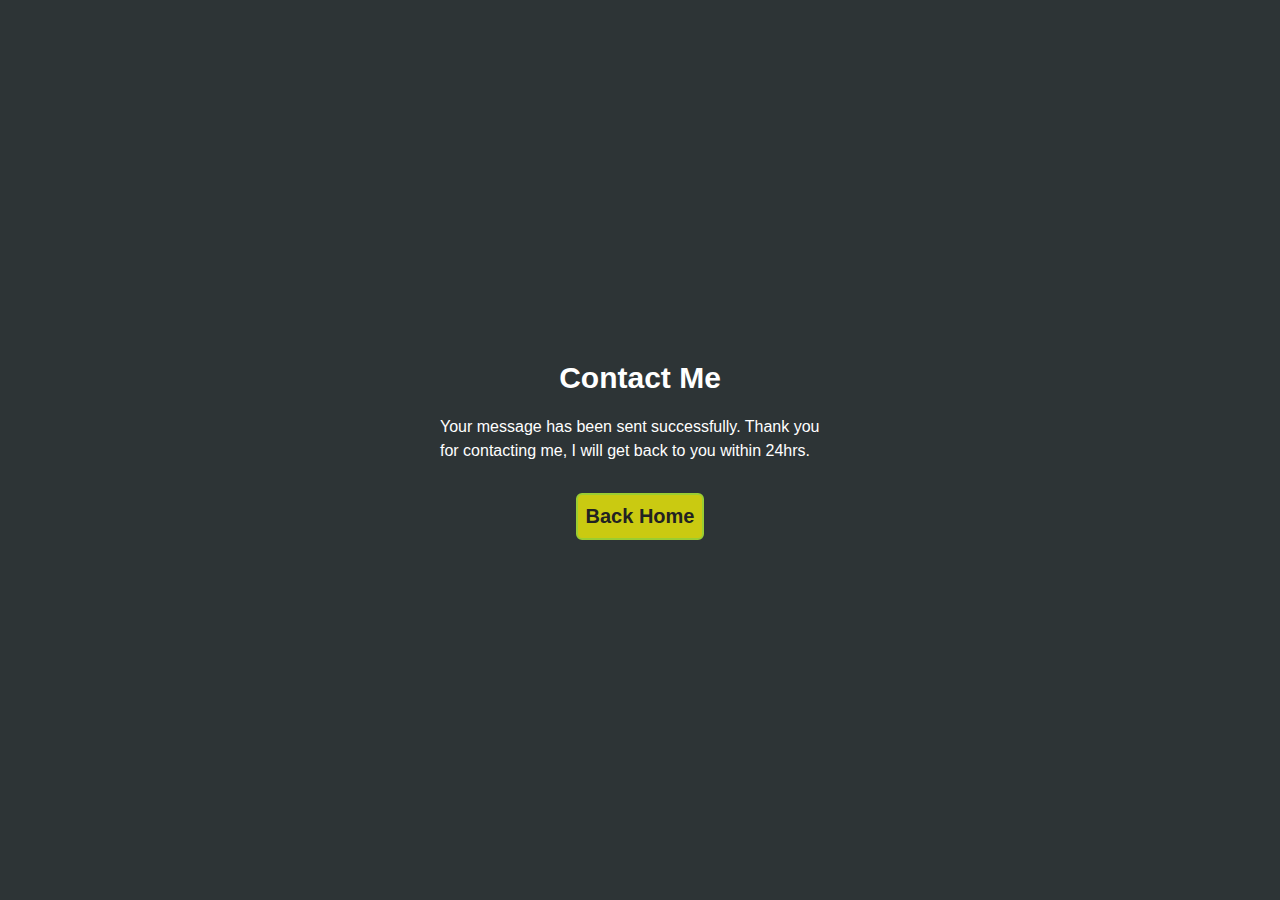
<file: success.html>
<!DOCTYPE html>
<html lang="en">
<head>
    <meta charset="UTF-8">
    <meta http-equiv="X-UA-Compatible" content="IE=edge">
    <meta name="viewport" content="width=device-width, initial-scale=1.0">
    <title>Ahmed Yussuf | Frontend Web Developer</title>
    <link rel="stylesheet" href="CSS/style.css">
</head>
<body>
   <div class="succuss-container">
    <h2>Contact Me</h2>
    <p>Your message has been sent successfully. 
    Thank you for contacting me, I will get back to you within 24hrs. </p>

    <a href="index.html"> Back Home</a>
   </div>
</body>
</html>
</file>
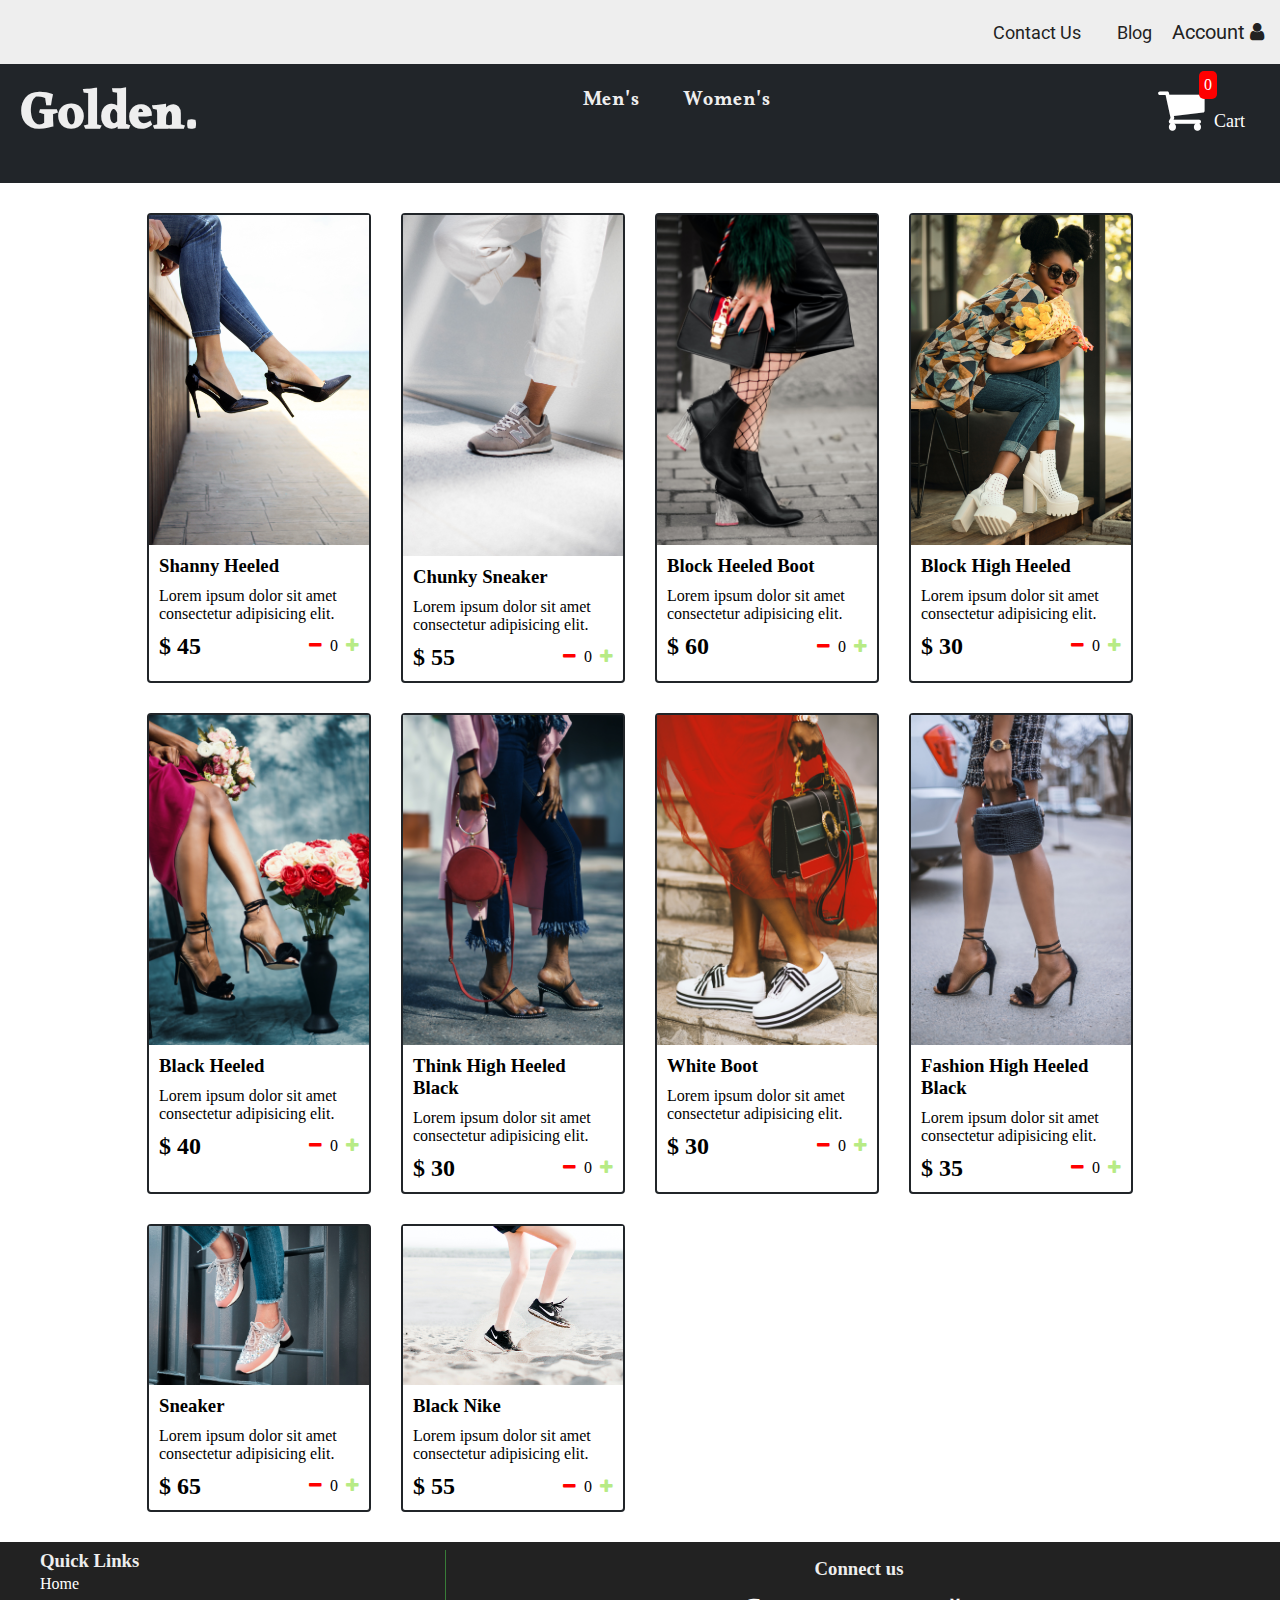
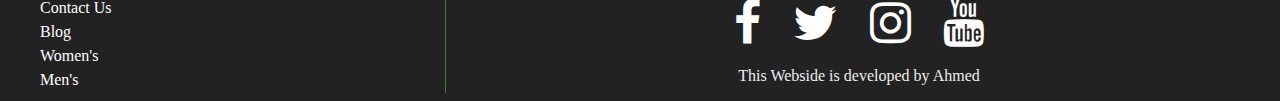
<file: Shoes Project/wfashion.html>
<!DOCTYPE html>
<html lang="en">

<head>
    <meta charset="UTF-8">
    <meta http-equiv="X-UA-Compatible" content="IE=edge">
    <meta name="viewport" content="width=device-width, initial-scale=1.0">
    <title>Golden Store</title>
    <link rel="stylesheet" href="CSS/style.css">
    <link
        href="https://fonts.googleapis.com/css2?family=Alkalami&family=Oswald:wght@600&family=Poppins:wght@200;300;400&family=Roboto:wght@400;500;700&display=swap"
        rel="stylesheet">
    <link rel="stylesheet" href="https://cdnjs.cloudflare.com/ajax/libs/font-awesome/4.7.0/css/font-awesome.min.css">
</head>

<body>
    <header class="head-container">
        <div id="head-links">
            <a href="#">Contact Us</a>
            <a href="#">Blog</a>
            <span>Account <i class="fa fa-user"></i></span>
        </div>
    </header>
    <nav class="nav-bar" >
        <div class="icon-menu">
            <i id="bars1" class="fa fa-bars"></i>
        </div>
        <div id="logo">
            <a href="home.html">
                <h1> Golden.</h1>
            </a>
        </div>
        <div class="nav-links">
            <ul>
                <li><a href="index.html">Men's</a> </li>
                <li><a href="wfashion.html">Women's</a></li>
            </ul>
        </div>
        <div id="shop-cart" class="shop-cart">
            <a href="cart.html"><i class="fa fa-shopping-cart"><span>Cart</span></i></a>
            <div class="cart-amount" id="cart-amount">
                0
            </div>
        </div>

        </div>
    </nav>
    <div class="sub-nav-holder" id="sub-nav-holder">
        <ul>
            <li><a href="home.html">Home</a></li>
            <li><a href="index.html">Men's</a></li>
            <li><a href="wfashion.html">Women's</a></li>
            <li><a href="#">Contact Us</a></li>
            <li><a href="#">Blog</a></li>
        </ul>
    </div>
    <div class="shop" id="shop">
    </div>
    <footer>
        <div id="left">
            <h3>Quick Links</h3>
            <p>
                <ul>
                    <li> <a href="home.html">Home</a></li>
                    <li><a href="#">Contact Us</a></li>
                    <li><a href="#">Blog</a></li>
                    <li><a href="wfashion.html">Women's</a></li>
                    <li><a href="index.html">Men's</a></li>
                </ul>
            </p>
        </div>
        <div id="right">
        <h3>Connect us</h3>
        <div id="social-media">
            <ul>
                <li> <a href="#"> <i class="fa fa-facebook"></i></a> </li>
                <li><a href="#"> <i class="fa fa-twitter"></i></a></li>
                <li><a href="#"> <i class="fa fa-instagram"></i></a></li>
                <li><a href="#"> <i class="fa fa-youtube"></i></a></li>
            </ul>
        </div>
        <p>This Webside is developed by Ahmed</p>
        </div>
    </footer>
    <script src="src/data.js"></script>
    <script src="src/w2.js"></script>
</body>


</html>
</file>
<file: CSS/style.css>
* {
    box-sizing: border-box;
    margin: 0;
    padding: 0;
    position: relative;
}
html{
    scroll-behavior: smooth;
}
body {
    font-family: 'Roboto', sans-serif;
    background-color: white;
    color: #212529;
    width: 100%;
    overflow-x: hidden;
    scroll-behavior: smooth;

}

.dark-mode {
    background-color: #212529;
    color: white;
}


p {
    line-height: 1.5;
}

a {
    text-decoration: none;
    color: #222;
}

nav ul li a.active{
    color: rgb(115, 115, 225);
    transition: 0.5s ease-in-out;
}

main {
    margin: auto;
}

.switch {
    position: relative;
    display: inline-block;
    width: 60px;
    height: 36px;
}

.switch input {
    opacity: 0;
    width: 0;
    height: 0;
}

.switch-container {
    position: absolute;
    cursor: pointer;
    top: 0;
    left: 0;
    right: 0;
    bottom: 0;
    -webkit-transition: .4s;
    transition: .4s;
}

.round {
    position: absolute;
    content: "";
    height: 26px;
    width: 26px;
    left: 4px;
    bottom: 4px;
    background-color: white;
    -webkit-transition: .4s;
    transition: .4s;
}

.switch-container {
    border: 2px solid #ccc;
}

input:focus+.switch-container {
    box-shadow: 0 0 1px #2196F3;
}

/* Rounded sliders */
.switch-container {
    border-radius: 34px;
}

.round {
    border-radius: 50%;
}


/*navigation*/
nav {
    height: 128px;
    background: #202125;
    position: fixed;
    font-family: 'Alkalami', sans-serif;
    font-size: 20px;
    display: flex;
    justify-content: space-between;
    align-items: center;
    padding: 0 16px 0 0;
    box-sizing: border-box;
    z-index: 100;
    width: 100%;
    transition: top 0.3s;
    

}
.log{
    padding-top: 10px;
    box-shadow: 4px 4p #04AA6D;
}
.log img {
max-width: 60px;
border-radius: 50%;
object-fit: contain;
mix-blend-mode: luminosity;


}
.log img:hover{
    mix-blend-mode: luminosity;
   
   
}


nav a {
    padding: 8px 16px;
    color: #eee;
    transition: 0.4s;

}

nav a:hover {
    text-decoration: none;
    color: #4a4a;
}

nav ul {
    display: flex;
    list-style: none;
    align-items: center;
    height: 100%;
    padding-left: 300px;
    margin: 0;

}

nav ul li::before {
    content: ' ';
    position: absolute;
    height: 2px;
    width: 50px;
    border-radius: 25px;
    top: 25px;
    margin-left: 19px;
    transition: trandform .5s ease-in-out;
    transform: scale(0);

}
nav.visit{
    
    background: #202125;
   
   
}

nav ul li:hover::before, nav .nav-list li.active::before {
    transform: scale(1);
    background-color: #eee;
}

#menu-icon {
    height: 100%;
    font-size: 28px;
    padding: 0 4px;
    color: #fff;
    /*display: flex;*/
    display: none;
    align-items: center;
    z-index: 100;
    cursor: pointer;
}

#mode {
    color: #fff;
    cursor: pointer;
    font-size: 30px;
}

/* slide-menu*/
#slide-menu {
    display: none;
    background-color: #2d3436;
    z-index: 100;
    position: fixed;
    transition: 0.4s;
    top: 22%;
    width: 0;
    text-align: center;
    right: 0;


}

#slide-menu ul {
    list-style: none;
    padding: 0 32px;
}

#slide-menu ul li {

    padding: 10px;

}

#slide-menu a {
    font-size: 20px;
    font-family: 'Alkalami', serif;
    color: #fff;
}

/* banner*/

.banner {
  
    background: rgba(0, 0, 0, .2)url(../assests/images/computer1.jpg) no-repeat center center / cover;
    
    background-attachment: fixed;
    background-blend-mode: lighten;
    height: 110vh;

}
.home-container{
    display: flex;
    align-items: center;
    justify-content: center;
    flex-direction: column;
    position: relative;
    top: 150px;
   
}

.home-data {
    display: flex;
    flex-direction: column;
    align-items: center;
    height: max-content;
    text-align: center;
    cursor: pointer;
    position: relative;
    top: 30px;
    gap: 30px;
}

.home-description {
    padding: 8px 0 0 0;
    margin: 0;
    font-size: 64px;
    font-family: 'Alkalami'sans-serif;
    color: #212529;
}


.home-button {
    background-color: #4a4a;
    font-size: 20px;
    padding: 10px;
    color: #fafaff;
    transition: .3s;
    border-radius: 10px;
}

.home-button:hover {
    transform: scale(1.2);
    text-decoration: underline;
    background-color: rgba(164, 106, 226, 0.667);
}
.mouse-scroll{
    position: absolute;
    top: 260px;
    left: 50%;
    transform: translateX(-50%);
    cursor: pointer;
}
.mouse{
    width: 25px;
    height: 40px;
    border: 2px solid #fff;
    border-radius: 60px;
    position: relative;
    overflow: hidden;
}
.mouse::before {
    content: '';
    width: 5px;
    height: 5px;
    position: absolute;
    top: 7px;
    left: 50%;
    transform: translateX(-50%);
    background-color: #fff;
    border-radius: 50%;
    opacity: 1;
    animation: mouse 1.3s infinite;
    -webkit-animation: mouse 2s infinite;
}
@keyframes mouse{
    from{
        opacity: 1;
        top: 7px;
    }
    to{
        opacity: 0;
        top: 36px;
    }
}

.cont-desc {
    width: 100%;
    color: #212529;
    font-family: "Poppins", sans-serif;
    font-weight: 600;

}

.cont-desc h2 {
    font-size: 30px;
}

.auto-type {
    color: #5e5d5e;
    font-size: 30px;
}

/*section*/

.heading {
    margin: 20px;
    text-align: center;
}

.section-heading {
    font-size: 30px;
    font-family: 'Poppins', serif;
    border-left: 3px solid rgb(236, 157, 157);
    border-right: 3px solid rgb(236, 157, 157);
    transition: 0.4s;
    text-align: center;
    margin: auto;
    cursor: pointer;
    width: 220px;
}

.section-heading:hover {
    background-color: #4a4a;
    padding: 4px 30px;

}

.top_Section {
    font-family: 'Poppins', sans-serif;
    display: flex;
    justify-content: space-between;
    flex-wrap: wrap;
}

.about-img {
    border-radius: .5rem;
    transition: 0.4s;
    position: relative;
    top: 30px;
    opacity: .2;
    cursor: pointer;

}
.about-img:hover{
scale: 1.05;
}


.about-img:hover {
    box-shadow: 0 10px 6px -6px #777;
}

.about-data {
    margin-bottom: 2.5rem;
}

.about-data h2 {
    font-size: 20px;
    font-weight: 700;
    font-family: 'Poppins', sans-serif;
}

.about-description {
    padding: 8px 0;
    text-align: left;
    font-size: 16px;
    letter-spacing: 2px;

}

#desc1 {
    margin-bottom: 10px;
}

.even {
    background-color: yellow;
    padding: 5px 10px;
    font-size: 20px;
    font-weight: 700;
    font-family: 'Poppins', sans-serif;
    border-radius: 4px;
    box-shadow: 6px 6px #b7b57c;
    cursor: pointer;
}

.even:hover {
    padding: 5px 16px;
}

.section-subtitle {
    font-size: 20px;
    font-weight: 700;
    font-family: 'Poppins', sans-serif;
}

.skill-container {
    display: grid;
    grid-template-columns: repeat(3, 110px);
    gap: 20px;
    text-align: center;
    margin: 1.5rem 0;
}

.skill-data {
    padding: 5px 10px;
    background-color: #ccc;
}



/*sidebar*/
#sidebar {
    background-color: rgb(58, 44, 44);
    flex: 1;
    padding: 8px 16px;
    color: #fff;
    box-shadow: inset 27px 0 51px -18px rgba(0, 0, 0, 0.75);

}

/*Portfolio*/
.portfolio {
    max-width: 600px;
    margin: auto;
    padding-left: 50px;
    
}
.portfolio_container {
    overflow: initial;
    position: relative;
}


.title_portfolio {
    font-size: 30px;
    font-family: 'Poppins', serif;
    border-left: 3px solid rgb(236, 157, 157);
    border-right: 3px solid rgb(236, 157, 157);
    transition: 0.4s;

    cursor: pointer;
    width: 220px;


}

.title_portfolio:hover {
    background-color: #4a4a;
    padding: 4px 30px;

}

.subtitle-section {
    font-size: 20px;
    margin: 2rem 0;
    color: #5e5d5e;

}

.portfolio-data .title {
    font-size: 18px;
    font-family: 'Poppins', serif;
    font-weight: 700;
    padding: .5rem 0;
}

.portfolio-data .description {
    font-size: 16px;
    margin-bottom: 20px;
}

.portfolio-data .flex-button {
    background-color: #784def;
    padding: 8px 18px;
    border-radius: 10px;
    color: #fff;
    margin: .5rem 0;
    cursor: pointer;
}

.btn:hover .button-icon {
    transform: translateX(.5rem);
    color: #222;
}

.numbertext {
    color: #b7b57c;
    font-size: 18px;
    padding: 8px 12px;
    position: absolute;
    top: -.5rem;
    left: -0.5rem;
    font-size: 20px;
    font-weight: 700;
}

.portfolio_container .slide {

    cursor: pointer;
    position: absolute;
    top: 50%;
    width: 45px;
    font-weight: bold;
    transition: 0.6s ease;
    border-radius: 0 3px 3px 0;
    user-select: none;
    transform: translateY(-50%);
    text-align: center;


}

.portfolio_container .slide:hover {
    background-color: #04AA6D;
}

.slide .slide-icon {
    font-size: 40px;
    line-height: 40px;
    color: #abbaab;
}

.portfolio_container .right {
    right: -4.5rem;
}

.portfolio_container .left {
    left: -4.5rem;
}

.dot {
    display: flex;
    margin: -1.5rem 0 1.5rem 13rem;

}

.dot span {
    cursor: pointer;
    height: 15px;
    width: 15px;
    margin: 0 2px;
    background-color: rgb(204, 209, 246);
    border-radius: 50%;
    transition: background-color 0.6s ease;

}



/*Contact Form*/
.contact-container {
    position: relative;
    top: 100px;
    padding-bottom: 20px;
}

.contact-container .contact-holder h2 {
    font-size: 40px;
    font-weight: 700;
    font-family: 'Alkalami', sans-serif;
    text-align: center;
    margin: 0;
    height: 55px;
}

.contact-text {
    display: flex;
    justify-content: center;
    align-items: center;
    margin-bottom: 20px;
}

.contact-text .cont-desc {
    width: 50px;
    height: 2px;
    background-color: #2196F3;

}

.contact-text .cont-desc2 {
    width: 20px;
    height: 20px;
    background-color: transparent;
    border: 1px solid #2d3436;
    border-radius: 50%;
    margin: 0 10px;
}

.contact-form {
    max-width: 600px;
    margin: auto;
    width: 100%;
    display: grid;
    row-gap: 1rem;
    border: 1px solid #777;
    padding: 16px;
    background: #f1c69a;
}
.contactMode{
    background-color: #212529;
    border: none;
}

.contact-form input,
.contact-form textarea {
    border: none;
    outline: none;
    font-size: 0.9rem;
    padding: 15px;
    color: #212529;
    border-radius: 0.4rem;
}

.contact-form .submit-btn {
    font-size: 18px;
    font-weight: 500;
    font-family: 'Poppins', sans-serif;
    text-transform: uppercase;
    padding: 13px 25px;
    border: none;
    background: #2196F3;
    border-radius: 5px;
    cursor: pointer;
    border: none;
    outline: none;
}
.contact-wrap{
    display: flex;
    align-items: center;
}
.contact-form span{
    margin-left: 20px;
    color: #0D6EFD;
    display: block;
}
.succuss-container{
    min-height: 100vh;
    display: flex;
    flex-direction: column;
    justify-content: center;
    align-items: center;
    background: #2d3436;
    color: #fff;
}
.succuss-container h2{
    font-size: 30px;
    font-family: Verdana, Geneva, Tahoma, sans-serif;
    font-weight: 700;
    margin-bottom: 20px;
}
.succuss-container p{
    width: 400px;
    margin-bottom: 30px;
}
.succuss-container a{
    font-size: 20px;
    font-weight: 700;
    text-align: center;
    padding: 10px 8px;
    border-radius: 6px;
    background-color: rgb(202, 202, 17);
    border: 2px solid yellowgreen;
}
.succuss-container a:hover{
    transform: translateY(-4px);
    }
/*footer*/
.last{
    margin-top: 200px;
    background: #2f3942;
    padding-bottom: 30px;
    color: #fff;
}
.copy-write{
    display: flex;
    flex-direction: row-reverse;
    justify-content: space-around;
   
}
.socail-header h2{
    font-size: 30px;
    font-weight: 700;
    font-family: 'Alkalami', sans-serif;
}

.last-icon a{
    text-decoration: none;
    color: #fff;
}
.last-icon a .fa{
    position: relative;
    top: 5px;
    font-size: 40px;
    padding: 0 10px;
    cursor: pointer;
}
.last-icon .fa:hover{
    color: #b7b57c;
}
.last-icon a .uil{
    font-size: 40px;
    padding: 0px;
    cursor: pointer;
}
.last-icon .uil:hover{
    color: #b7b57c;
}
.log-last{
    padding-top: 1px;
}
.desc-last{
    max-width: 500px;
}
.copy{
    text-align: center;
    cursor: pointer;
}
.copy-last{
    text-decoration: underline;
}
#slide-menu a:hover{
    color: #2196F3;
}

/*media quaries*/
@media(max-width:1000px) {
    nav ul {
        display: none;
    }

    #menu-icon {
        display: flex;
    }

    #search-box {
        display: none;
    }

    #slide-menu {
        display: block;
    }

    #sidebar {
        display: none;
    }

    .skill-container {
        display: grid;
        grid-template-columns: repeat(2, 100px);
    }
}

@media(max-width:718px) {
    main {
        width: 95%;
    }
    #slide-menu {
        top: 20%;
    }
    section {
        flex-direction: column;
    }

    .heading {
        margin: 20px 0;
        text-align: center;
    }

    .about-container img {
        width: 100%;
    }

    .about-data h2 {
        text-align: center;
    }

    .about-btn {
        display: flex;
        align-items: center;

    }

    .even {
        margin: auto;
    }

    .skill-top {
        margin: 50px 0;
    }

    .section-subtitle {
        margin-top: 10px;
        text-align: center;
    }

    .skill-container {
        grid-template-columns: repeat(3, 100px);
        text-align: center;
        justify-content: center;
    }

    .skill-name {
        margin: auto;
    }
    .portfolio {
        max-width: 600px;
        margin: auto;
        padding-left: 50px;
    }
    .numbertext{
        top: -37px;
        left: -20px;
        font-size: 20px;
        font-weight: 700;
    }
    .portfolio-data{
        width: 300px;
    }
    .portfolio_container img {
        width: 500px;
        height: 279px;
        border-radius: 0.5rem;
    }
    .portfolio_container .right {
        right: -0.5rem;
        top: 290px;
    }
    .portfolio_container .left {
        left: -3.5rem;
        top: 290px;
    }


}

@media screen and (max-width: 600px) {
    main {
        width: 95%;
    }
    #log h1 {
        font-size: 30px;
        color: #eeee;
    }

    #banner h3 {
        font-size: 20px;
    }
   

    .section-subtitle {
        padding-top: 40px;
    }
    .about-heading{
    padding-left: 120px;
    }
    .about-btn{
        margin-left: -40px;
    }
    .dot {
       
        margin: 0.5rem 0 1.5rem 10rem;
    
    }
    .section-heading {
        margin: 0;
        text-align: center;
    }
    .portfolio-heading{
        padding-bottom: 10px;
    }
    .portfolio {
       padding-left: 40px;
    }
    .portfolio_container img {
        max-width: 390px;
        height: 279px;
        border-radius: 0.5rem;
    }

    .portfolio-data {
        width: 260px;
        text-align: left;
    }

    .title_portfolio {
        margin: auto;
    }

    .subtitle-section {
        padding: 0;
        margin: 16px 0;
        text-align: center;

    }


    .portfolio_container .right {
        right: -.5rem;
    }

    .portfolio_container .left {
        left: -2.8rem;
    }

    .numbertext {
        top: -2rem;
        left: -2.0rem;
    }
    .skill-container {
        grid-template-columns: repeat(3, 100px);
        text-align: center;
        
    }
    .copy-write{
        flex-direction: column;
        padding-left: 10px;
       
    }
    .socail-icon{
        margin-bottom: 30px;
    }
    .contact-wrap{
        flex-direction: column;
    }
    .submit-btn{
        margin: 20px 0;
    }
    #slide-menu {
        top: 28%;
    }

}
@media screen and (max-width: 450px) {
    .portfolio {
        padding-left: 45px;
     }
    .portfolio_container img {
        max-width: 290px;
        height: 279px;
        border-radius: 0.5rem;
    }
    .portfolio_container .right {
        right: -0.5rem;
    }

    .portfolio_container .left {
        left: -3.0rem;
    }
    #slide-menu {
        top: 22%;
    }
    .about-heading{
        padding-left: 0;
        }
        .section-heading {
            margin: 0;
            text-align: center;
        }
        .portfolio-heading{
            padding-bottom: 10px;
            margin-left: 80px;
        }

        .subtitle-section{
            text-align: left;
            padding-left: 20px;
        }
        .about-data h2{
            text-align: left;
        }
        .about-btn{
            display: block;
        }
        .copy-write{
            flex-direction: column;
            padding-left: 10px;
           
        }
}
@media screen and (max-width: 400px) {
    #slide-menu {
        top: 18.5%;
    }
    .about-container{
        width: 100%;
    }
    .about-container p{
        width: 100%;
        letter-spacing: 3px;
        padding: 0 0 8px 0;
    }
    .about-heading{
        padding-left: 0;
        }
        .section-heading {
            font-size: 30px;
            margin: 0;
            text-align: center;
            width: 230px;
        }
        .portfolio {
            padding-left: 0;
         }
        .portfolio-heading{
            padding-bottom: 10px;
            margin: 0;
        }
        .about-data h2{
            text-align: left;
        }
        .about-btn{
            display: block;
            margin-left: 0;
        }
        .portfolio {
           padding-left: 20px;
        }
        .portfolio_container img {
            max-width: 290px;
            height: 279px;
            border-radius: 0.5rem;
        }
    
        .portfolio-data {
            width: 260px;
            text-align: left;
        }
    
        .title_portfolio {
            margin: auto;
        }
    
        .subtitle-section {
            padding: 0;
            margin: 16px 0;
            text-align: center;
    
        }
    
    
        .portfolio_container .right {
            right: .5rem;
        }
    
        .portfolio_container .left {
            left: -2.5rem;
        }
    
        .numbertext {
            top: -2rem;
            left: -2.0rem;
        }
        .skill-container {
            grid-template-columns: repeat(2, 110px);
            text-align: center;
            
        }
        .dot {
           
            margin: 1rem 0 1.5rem 8rem;
        
        }
        .contact-form input{
            width: 100%;
        }
        .contact-wrap{
            flex-direction: column;
        }
        .contact-wrap span{
            text-align: center;
            margin: 20px 0;
        }
        .banner {
            background: rgba(0, 0, 0, .2)url(../assests/images/computer1.jpg) no-repeat;
            background-size: 1000px;
            background-attachment: fixed;
            background-position: top bottom;
            background-blend-mode: luminosity;
            height: 80vh;
            color: #fff;
        
        }
        .home-container{
            padding-left: 20px;
        }
        .home-data h1, .home-data h2{
            color: #fff;
            font-size: 30px;
        }
        .auto-type{
            font-size: 24px;
            font-weight: 600;
        }
        .mouse-scroll{
            top: 230px;
        }
        .succuss-container p{
            width: 350px;
            font-size: 16px;
            letter-spacing: 3px;
            text-align: center;
        }
        .copy-write{
            flex-direction: column;
            padding-left: 10px;
           
        }
        
    
}

@media(min-width:720px) {
    main {
        width: 80%;
    }

    .about-container {
        flex-direction: column;
    }
    .about-data h2{
        text-align: center;
    }
    .skill-top{
        margin: auto;
    }
    .skill-top h2{
        margin-top: 50px;
        text-align: center;
    }
    .skill-container{
        grid-template-columns: repeat(3, 110px);
    }
    .about-container img {
        width: 100%;

    }

    .banner {
        width: 100%;
        margin: 0;
    }

    .portfolio_container {
        width: 500px;
        height: auto;

    }

    .portfolio_container .portfolio-content {
        width: 100%;
        height: 100%;
        padding: 1.5rem;
        position: relative;
    }

    .portfolio_container img {
        width: 100%;
        height: 333.333px;
        border-radius: 0.5rem;
        justify-self: center;
    }


}
@media(min-width:992px) {
    .about-container{
        width: 33%;
    }
    .about-data h2{
        text-align: left;
    }
    .about-data h2{
        text-align: left;
    }
    .skill-top{
        margin: 0 0 0 10px;
    }
    .skill-top h2{
        margin-top: 0;
        text-align: center;
    }
    .skill-container{
        grid-template-columns: repeat(3, 110px);
        gap: 20px;
    }
    .top_Section{
        margin: 0;
    }
}
</file>
<file: Shoes Project/CSS/style.css>
*{
    box-sizing: border-box;
    margin: 0;
    padding: 0;
}
body{
    background-color: #fff;
}
#page{
    background: url(../Asset/images/bck.jpg) no-repeat;
    background-size: cover;
}
.head-container{
    background-color: #eee;
    font-size: 18px;
    display: flex;
    justify-content: end;
    padding: 20px 16px;
    margin: 0;
    font-family: 'Roboto', serif;
}

#head-links a{
    padding: 0 16px;
    text-decoration: none;
    color: #222;
}
#head-links span{
    color: #222;
    font-size: 20px;
}
#head-links .fa-user{
    color: #222;
    font-size: 20px;
}
#head-links a:hover, #head-links span:hover{
    text-decoration: underline;
    cursor: pointer;
}
/*Sub nav style*/
.sub-nav-holder{
    
    background-color: #212529;
    align-items: center;
    display: none;
}
.sub-nav-holder ul{
    list-style: none;
    padding: 14px 10px;

}
.sub-nav-holder li{
    display: none;
    justify-content: center;
    gap: 10px;
    margin-top: 10px;
    border: 1px solid #35af35;
    background-color: #eee;
    box-shadow: 3px 4px #583f3f;
    position: relative;
    
}
.sub-nav-holder li a{
    text-decoration: none;
    padding: 10px 0;
    color: black;
    font-size: 20px;
    font-weight: 600;
    font-family: 'Alkalami', sans-serif;
}
.sub-nav-holder li a:hover{
    text-decoration: underline;
    color: #fff;
}
.sub-nav-holder li:hover{
    background-color: #35af35;
}
/* design nagication*/
.nav-bar{
    background-color: #212529;
    display: flex;
    justify-content: space-between;
    padding: 10px 20px;
    height: auto;
    position: relative;
    width: 100%;
}
#logo a{
    font-size: 26px;
    font-family: 'Alkalami',sans-serif;
    color: #eee;
    font-weight: 700;
    transform: rotateZ('-4');
    box-shadow:  #583f3f;
    text-align: center;
    text-decoration: none;
}
#logo a:hover{
    color: rgb(204, 104, 104);
    cursor: pointer;
}
a{
    text-align: none;
    color: #fff;
}
.nav-links ul{
   padding: 10px 2px;
   list-style: none;
}
.nav-links ul li{
    display: inline;
    padding-top: 10px;
}
.nav-links ul li a{
    text-decoration: none;
    padding: 10px 20px;
    font-size: 18px;
    font-family: 'Alkalami',serif;
    font-size: 20px;
    color: #eee;
}
.nav-links ul li a:hover{
    background-color: #803c3c;
}
.input-container{
    position: absolute;
    top: 20px;
    left: 800px;
    background-color: #fff;
    color: #212521;
   padding: 10px 4px;
    width: 280px;
    height: 50px;
    z-index: 10;
    border-radius: 6px;
    box-shadow: 4px 4px 30px rgba(0, 0, 0, .5);
    overflow-y: scroll;
}
.input-container::-webkit-scrollbar{
    display: none;
}
.input-container form{
    width: 100%;
    border: 1px solid #8467e6;
    border-radius: 4px;
    display: flex;
    align-items: center;
    padding: 5px;
}
.input-container form input{
    border: none;
    outline: none;
    box-shadow: none;
    width: 100%;
    font-size: 16px;
    font-weight: 600;
    padding: 1px 8px;

}
.product-list{
    padding: 10px 0;
}
.product-search{
    display: flex;
    align-items: center;
    cursor: pointer;
    padding-bottom: 10px;
}
.product-search img{
    width: 70px;
    height: 70px;
    object-fit: cover;
    border-radius: 5px;
}
.produect-detail {
    padding-left: 10px;
    z-index: 50;
    cursor: pointer;
}
.product-search .produect-detail h2{
    font-size: 18px;
    color: #1d1d1d;
    text-transform: capitalize;
}
.product-search .produect-detail h3{
    font-size: 16px;
}

.icon-menu{
    color: #fff;
    position: relative;
    top: 10px;
    font-size: 30px;
    padding: 5px;
    display: none;  
    text-align: center;
}
.shop-cart{
    position: relative;
   cursor: pointer;
   top: 5px;
   text-align: center;
   color: white;
}


.shop-cart .fa{
    font-size: 50px;
    padding: 5px;
    cursor: pointer;
    
}
.shop-cart span{
    font-size: 18px;
    padding: 5px 10px;
}
.cart-amount{
    position: absolute;
    top: -8px;
    right: 43px;
    background-color: red;
    color: #fff;
    font-size: 16px;
    padding: 5px;
    border-radius: 5px;
}
/* design shop item*/
.shop{
    display: grid;
    grid-template-columns: repeat(4, 224px);
    gap: 30px;
    justify-content: center;
    margin-top: 30px;
    margin-bottom: 30px;
}
.item{
    border: 2px solid #212529;
    border-radius: 4px;
   
}
.detials{
    display: flex;
    flex-direction: column;
    padding: 10px;
    gap: 10px;
}
.review-icon{
    color: #4a4a;
    font-size: 18px;
    text-transform: capitalize;
}
.price-quantity{
    display: flex;
    justify-content: space-between;
    align-items: center;
}
.button{
    display: flex;
    gap: 8px;
    font-size: 16px;
}
.fa-minus{
    color: red;
}
.fa-plus{
    color: rgb(183, 235, 133);
}
/*
style for cart label and buttons
*/
.text-center{
    text-align: center;
    margin: 30px 0;
}
.HomeBnt, .checkout, .remove{
    background-color: #222;
    color: #fff;
    padding: 8px;
    text-align: center;
    border: none;
    border-radius: 3px;
    cursor: pointer;
    margin: 8px;
}
.checkout{
    background-color: rgb(235, 65, 65);
}
.remove{
    background-color: #5e5e;
}
.times{
    color: red;
    font-size: 18px;
}
/* style for shopping-cart
*/
.shopping-cart{
    display: grid;
    grid-template-columns: repeat(1, 320px);
    justify-content: center;
    gap: 15px;
}
/* style for shop-items
*/
.shop-item{
    border: 2px solid #212529;
    border-radius: 5px;
    display: flex;
}
.title-price-x{
    width: 200px;
    display: flex;
    justify-content: space-between;
    align-items: center;
}
.title-price{
    display: flex;
   align-items: center;
   gap: 10px;
}
.price{
    background-color: #212529;
   color: #fff;
   padding: 3px 6px;
   border-radius: 4px;
}
/*Style Home page*/
 img{
    object-fit: contain;
 } 

.section-container{
    border-top: 8px solid #4a4a;
    border-left: 8px solid #ff1236;
    border-bottom: 8px solid #8467e6;
    border-right: 8px solid #afaeb3;
    position: relative;
    display: flex;
    width: 95%;
    margin: 20px;
    
}
.section-container img{
    width: 100%;
    height: 500px;
    object-fit: cover;
}
#animation-holder{
    font-size: 30px;
    font-weight: bold;
    text-align: center;
    position: absolute;
   /* animation: mymove 5s infinite;*/
    position: absolute;
    top: 200px;
    right: -5px;
    left: -5px;
    color: #fff;
    padding: 10px;
    border-radius: 5px;
}
/*
#animation-holder h2{
    animation-timing-function: linear;
    animation-direction: normal;  
}*/

.section-container .text-holder a{
    position: absolute;
    top: 300px;
    left: 510px;
    background-color: #212529;
    padding: 10px;
    text-align: center;
    text-decoration: none;
    border-radius: 5px;
    transition: .4s;
    margin: 10px;
    cursor: pointer;
}
.text-holder a:hover{
    transform: translateY(-8px);
    background-color: #eee;
    color: #4a4a;
}
/*Slide image style*/
.mySlides {
    display: none;
    border: 1px solid #212529;
}
img {vertical-align: middle;}

/* Slideshow container */
.slideshow-container {
  max-width: 500px;
  position: relative;
  margin: auto;
}

/* Next & previous buttons */
.prev, .next {
  cursor: pointer;
  position: absolute;
  top: 50%;
  width: auto;
  padding: 16px;
  margin-top: -22px;
  color: rgb(5, 5, 5);
  font-weight: bold;
  font-size: 30px;
  transition: 0.6s ease;
  border-radius: 0 3px 3px 0;
  user-select: none;
}

/* Position the "next button" to the right */
.next {
  right: 0;
  border-radius: 3px 0 0 3px;
}

/* On hover, add a black background color with a little bit see-through */
.prev:hover, .next:hover {
  background-color: rgba(207, 185, 185, 0.8);
}
.mySlides img{
    height: 450px;
}

/* Caption text */
.text {
  color: #212529;
  font-size: 30px;
  font-family: 'Alkalami', sans-serif;
  padding: 8px 12px;
  position: absolute;
  bottom: 8px;
  width: 100%;
  text-align: center;
 transform: rotate(-4deg);
 translate: unset;
}

/* Number text (1/3 etc) */
.numbertext {
  color: #291313;
  font-size: 30px;
  padding: 8px 12px;
  position: absolute;
  top: 0;
}

/* The dots/bullets/indicators */
.dot {
  cursor: pointer;
  height: 15px;
  width: 15px;
  margin: 0 2px 80px 2px;
  background-color: rgb(35, 30, 30);
  border-radius: 50%;
  display: inline-block;
  transition: background-color 0.6s ease;
}

.active, .dot:hover {
  background-color: #717171;
}

/* Fading animation */
.fade {
  animation-name: fade;
  animation-duration: 1.5s;
}

@keyframes fade {
  from {opacity: .4} 
  to {opacity: 1}
}


.image-holder{
    display: grid;
    grid-template-columns: repeat(3, 304px);
    gap: 30px;
    justify-content: center;
    align-content: center;

}
.image-content{
    border: 2px solid #212529;
    border-radius: 4px;
    align-items: center;
    background-color: #eee;
    padding-bottom: 20px;
}
.image-content img{
    border-radius: 4px 4px 0 0;
}
.image-description{
    display: flex;
    flex-direction: column;
    padding: 10px;
    text-align: center;
    margin: 10px 0 0 0;
}
.image-description h3{
    color: #212529;
    margin-left: 5px;
    font-size: 17px;
    margin-bottom: 5px;
}
.image-description a{
    text-decoration: none;
    font-size: 20px;
    font-family: 'Oswlad', sans-serif;
    background-color: #4a4a;
    padding: 5px;
    margin: 10px 0 0 0;
    border-radius: 30px;
}
footer{
    background-color: #222;
    padding: 8px;
    color: #eee;
    display: flex;
    margin-top: 10px;
    width: 100%;
 }
 footer a{
    color: #fff;
    text-decoration: none;

 }
 footer #left{
    flex: 1;
    border-right: 1px solid #4a4a;
    padding-left: 32px;
 }
 footer #left ul{
  padding: 0;
  list-style: none;
  line-height: 1.5;  
 }
 footer #right{
    flex: 2;
    padding: 8px;
    text-align: center;
 }
 footer #social-media a .fa-facebook,
 footer #social-media a .fa-twitter,
 footer #social-media a .fa-instagram,
 footer #social-media a .fa-youtube,
 footer #social-media a .fa-github{
    color: #fff;
    transition: 0.4s;
 }
 footer #social-media ul{
    display: flex;
    list-style: none;
    justify-content: center;
    padding: 0;
 }
 footer #social-media li{
    font-size: 48px;
    padding: 16px;
    transition: 0.4s;
 }
 footer #social-media ul li .fa-facebook:hover{
    color: #4a4a;
 }
 footer #social-media ul li .fa-twitter:hover{
    color: #dada;
 }
 
 footer #social-media ul li .fa-instagram:hover{
    color: #5e5e;
 }
 
 footer #social-media ul li .fa-youtube:hover{
    color: #bbadbb;
 }
 footer #social-media ul li .fa-github:hover{
    color: #533737;
 }
/*
@keyframes mymove {
    from {left: 0;}
    to {left: 30%; color: #8467e6;}
  }*/

@media(max-width: 900px){
    .shop{
        grid-template-columns: repeat(2, 223px);
    }
    .image-holder{
        grid-template-columns: repeat(2, 304px);
    }
    .section-container .text-holder a{
        left: 100px;
    }
    nav{
        overflow: hidden;
    }
}
@media only screen and (max-width: 600px){
    nav{
        align-items: center;
    }
    #logo h1{
        font-size: 18px;
        margin-top: 10px;
    }
    .shop{
        grid-template-columns: repeat(1, 223px);
    }
    .image-holder{
        grid-template-columns: repeat(1, 304px);
    }
    .section-container{
        width: 90%;
    }
    .section-container #animation-holder h2{
        font-size: 14px;
        pointer-events: none;
    }
    .section-container .text-holder a{
        left: 70px;
    }
    .icon-menu{
        display: block;
        padding: 0;
        align-items: center;
        cursor: pointer;
    }
    .input-container{
        display: none;
    }
    .nav-links{
        display: none;
    }
    footer{
        flex-direction: column;
        text-align: center;
    }
    footer #left{
        flex: 1;
        border-right: 0;
        padding-left: 0;
    }
    footer #right{
        background-color: #ccc;
        color: #222;
    }
    footer #right a{
        color: #222;
    }
    footer #social-media a .fa-facebook,
 footer #social-media a .fa-twitter,
 footer #social-media a .fa-instagram,
 footer #social-media a .fa-youtube,
 footer #social-media a .fa-github{
    
    font-size: 30px;
    color: #222;
    transition: 0.4s;
 }
 .head-container{
    display: none;
 }
 .sub-nav-holder{
    z-index: 20;
    position: absolute;
    width: 0;
   
 }
 .sub-nav-holder li{
    display: grid;
 }
 .input-container{
    display: none;
 }
 .slideshow-container{
    width: 300px;
 }

}
</file>
